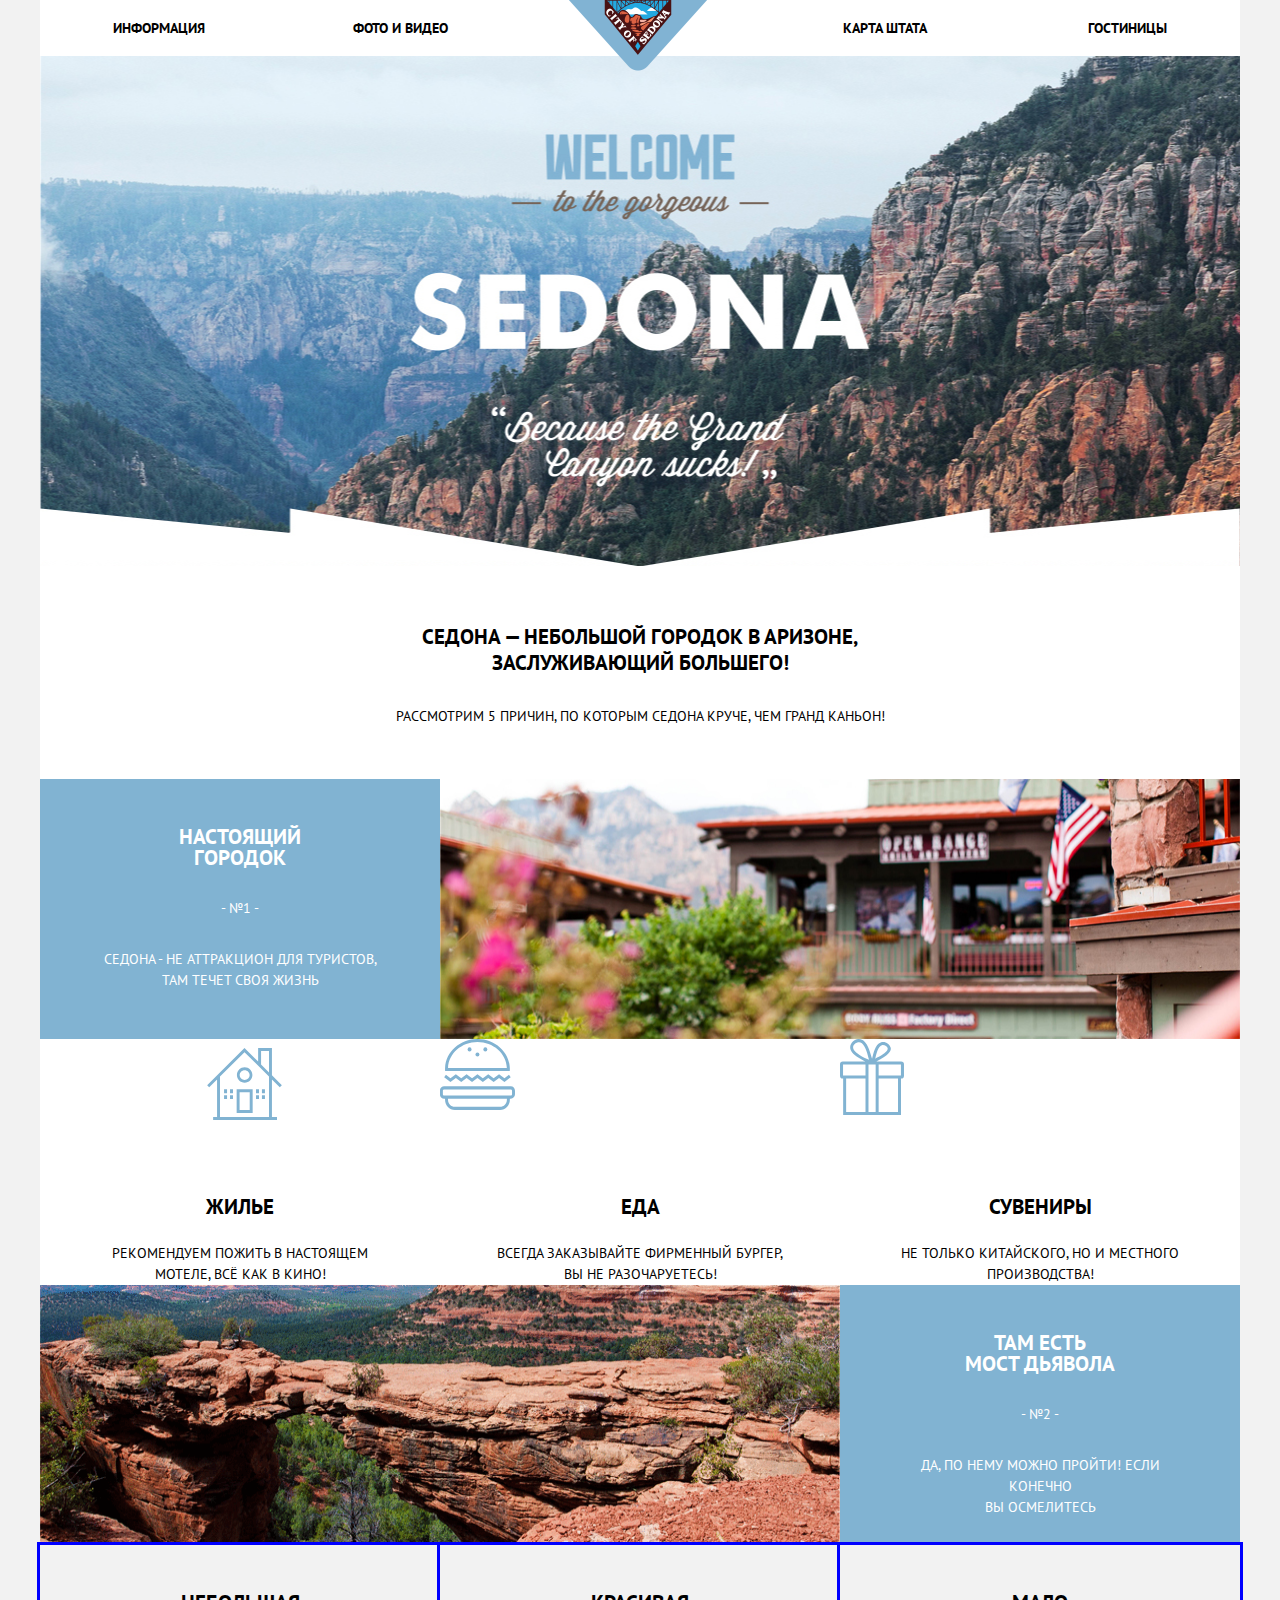
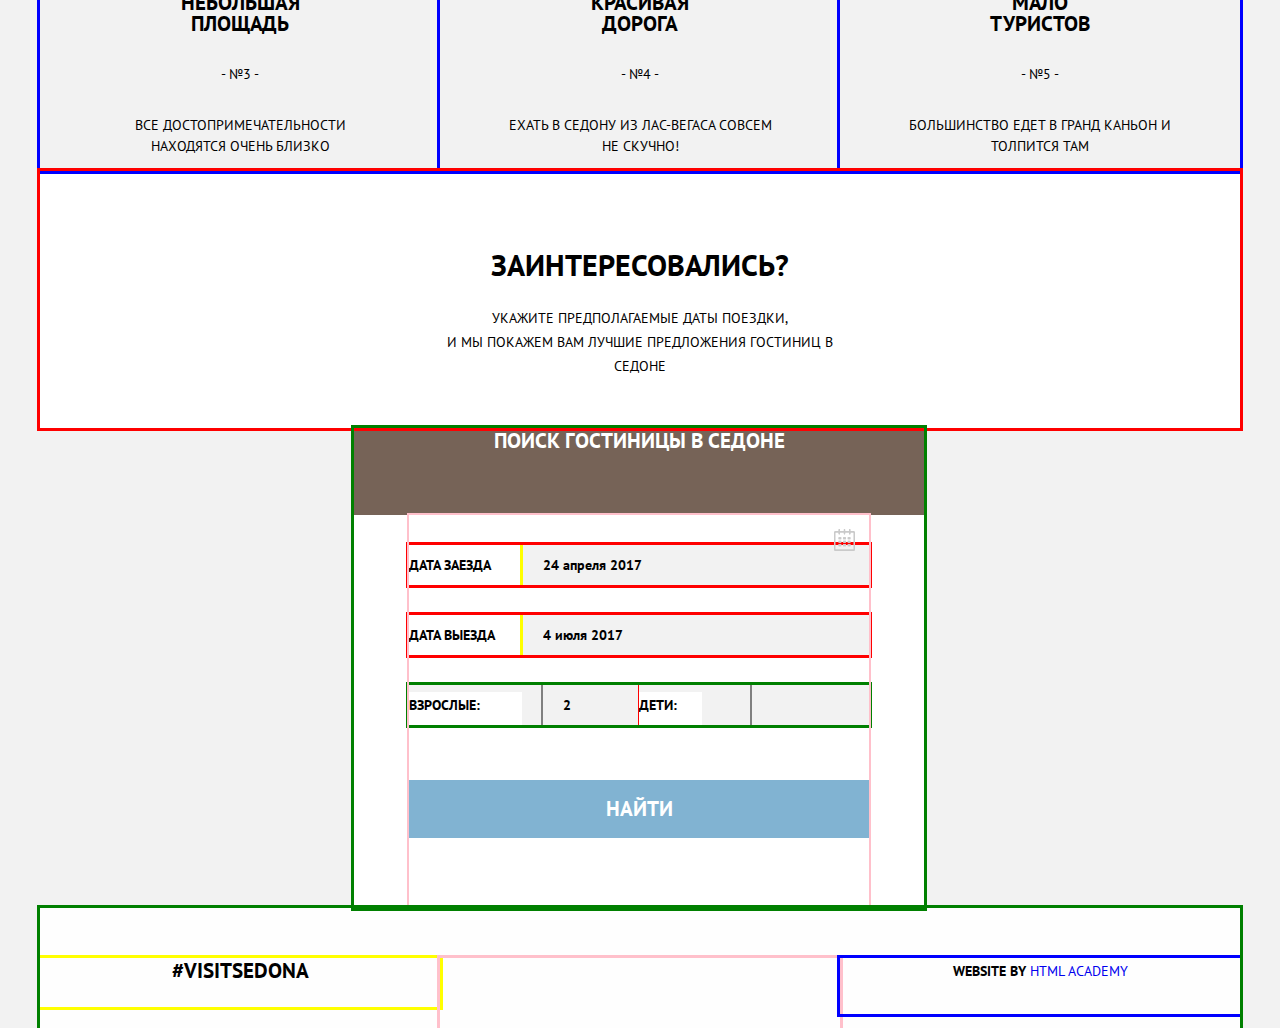
<file: index.html>
<!DOCTYPE html>
<html lang="ru">
<head>
  <meta charset="utf-8">
  <title>City of Sedona</title>
  <link href="css/normalize.css" rel="stylesheet">
  <link href="css/style.css" rel="stylesheet">
  <link href="https://fonts.googleapis.com/css?family=PT+Sans&amp;subset=cyrillic" rel="stylesheet">
</head>
<body>
  <div class="container">
    <header class="main-header">
      <nav class="main-navigation">
        <a class="main-navigation-logo">
          <img src="img/logo.png" width="140" height="71" alt="Логотип City of Sedona">
        </a>        
        <ul class="site-navigation">
          <li class="site-navigation-item"><a href="info.html">Информация</a></li>
          <li class="site-navigation-item"><a href="gallery.html">Фото и видео</a></li>
          <li class="site-navigation-item"><a href="state-map.html">Карта Штата</a></li>
          <li class="site-navigation-item"><a href="catalog.html">Гостиницы</a></li>
        </ul>
      </nav>
    </header>
    <main class="container">
     <section class= "background-image"> 
      </section>
      <div class="center-text">
        <h1>Седона — небольшой городок в Аризоне, заслуживающий большего!</h1>
        <h2 class="visually-hidden">Причины поехать в Седону</h2>
        <p class="reasons-text">Рассмотрим 5 причин, по которым Седона круче, чем гранд каньон!</p>
      </div>
      <section class="reasons">
        <ul class="reasons-list">
         <li class="reason-item-blue">
          <div class="reason-item-blue-text">
            <h3>Настоящий городок</h3>
            <span>- №1 -</span>
            <p>Седона - не аттракцион для туристов, там течет своя жизнь</p>
          </div>
          <div class="reason-item-blue-img">
            <img src="img/layer-10.jpg" width="800" height="260" alt="Настоящий городок">
          </div>
        </li>
        <li class="reason-item-white house">
        <!--   <div class="reason-item-white-img">
            <img src="img/icon-1.svg" alt="Жилье"> - не контентное изображение, а фоном. фон для псевдоэлемента li. -->
         <!--  </div> --> 
          <h3>Жилье</h3>
          <p>Рекомендуем пожить в настоящем мотеле, всё как в кино!</p>
        </li>
        <li class="reason-item-white food">
           <!-- <div class="reason-item-white-img" alt="Еда">
            <img src="img/icon-3.svg">
          </div> -->
          <h3>Еда</h3>
          <p>Всегда заказывайте фирменный бургер, вы не разочаруетесь!</p>
        </li>
        <li class="reason-item-white souvenirs">
          <!--  <div class="reason-item-white-img" alt="Сувениры">
            <img src="img/icon-2.svg">
          </div> -->
          <h3>Сувениры</h3>
          <p>Не только китайского, но и местного производства!</p>
        </li>
        <li class="reason-item-blue second">
          <div class="reason-item-blue-text">
            <h3>Там есть<br> мост дьявола</h3>
            <span>- №2 - </span>
            <p>Да, по нему можно пройти! Если конечно<br> вы осмелитесь</p>
          </div>
          <div class="reason-item-blue-img">
           <img src="img/layer-5.jpg" width="800" height="260" alt="Мост дьявола">
         </div>
       </li>
       <li class="reason-item-grey">
        <h3>Небольшая площадь</h3>
        <span>- №3 -</span>
        <p>Все достопримечательности находятся очень близко</p>
      </li>
      <li class="reason-item-grey">
        <h3>Красивая дорога</h3>
        <span>- №4 - </span>
        <p>Ехать в Седону из Лас-Вегаса совсем не скучно!</p>
      </li>
      <li class="reason-item-grey">
        <h3>Мало туристов</h3>
        <span>- №5 - </span>
        <p>Большинство едет в Гранд Каньон и толпится там</p>
      </li>   
    </ul>    
  </section>
  <section class="interest">
    <h2>Заинтересовались?</h2>
    <p class="interest-text">Укажите предполагаемые даты поездки, и&nbsp;мы&nbsp;покажем&nbsp;вам&nbsp;лучшие предложения гостиниц в Седоне</p>
      </section>
  <section class="form">
    <a class="button-search" href="#" type="submit">Поиск гостиницы в Седоне</a> 
    

    <div class="form-fields">
      <form class="user" method="get"
      action="https://echo.htmlacademy.ru">
      
      <p class="form-field">
        <label for="date-arrival">Дата заезда</label>
        <input class="date-arrival" id="date-arrival" type="text"
        name="date-arrival" value="24 апреля 2017">
        <button class="calendar-button" type="button">
          <svg x="0px" y="0px" width="21px" height="22px" viewBox="0 0 21 22">
            <path d="M19.251 2.025h-2.845V.648c0-.381-.294-.689-.656-.689-.363 0-.656.308-.656.689v1.377h-3.938V.648c0-.381-.294-.689-.655-.689-.363 0-.657.308-.657.689v1.377H5.906V.648c0-.381-.294-.689-.656-.689-.363
            0-.657.308-.657.689v1.377H1.75C.784 2.025 0 2.847 0 3.862v16.302C0 21.179.784 22 1.75 22h17.501c.966 0 1.749-.821 1.749-1.836V3.862c0-1.015-.783-1.837-1.749-1.837zm.437 18.139a.448.448 0 0 1-.437.459H1.75a.45.45 0 0 1-.438-.459V3.862a.45.45 0 0 1 .438-.459h2.844v1.378c0 .381.294.689.657.689.362
            0 .656-.308.656-.689V3.403h3.938v1.378c0 .381.294.689.657.689.361 0 .655-.308.655-.689V3.403h3.938v1.378c0 .381.293.689.656.689.362 0 .656-.308.656-.689V3.403h2.845c.241 0 .437.206.437.459v16.302z"></path><path d="M4.594 8.225h2.625v2.066H4.594zM4.594 11.668h2.625v2.067H4.594zM4.594
            15.112h2.625v2.066H4.594zM9.188 15.112h2.625v2.066H9.188zM9.188 11.668h2.625v2.067H9.188zM9.188 8.225h2.625v2.066H9.188zM13.781 15.112h2.625v2.066h-2.625zM13.781 11.668h2.625v2.067h-2.625zM13.781 8.225h2.625v2.066h-2.625z"></path></svg>
          </button>
      </p>


      <p class="form-field">
        <label for="date-depature">Дата выезда</label>
        <input class="date-depature" id="date-depature" type="text"
        name="date-depature" value="4 июля 2017">
        <button class="calendar-button" type="button">
          <svg x="0px" y="0px" width="21px" height="22px" viewBox="0 0 21 22""><path d="M19.251 2.025h-2.845V.648c0-.381-.294-.689-.656-.689-.363 0-.656.308-.656.689v1.377h-3.938V.648c0-.381-.294-.689-.655-.689-.363 0-.657.308-.657.689v1.377H5.906V.648c0-.381-.294-.689-.656-.689-.363
          0-.657.308-.657.689v1.377H1.75C.784 2.025 0 2.847 0 3.862v16.302C0 21.179.784 22 1.75 22h17.501c.966 0 1.749-.821 1.749-1.836V3.862c0-1.015-.783-1.837-1.749-1.837zm.437 18.139a.448.448 0 0 1-.437.459H1.75a.45.45 0 0 1-.438-.459V3.862a.45.45 0 0 1 .438-.459h2.844v1.378c0 .381.294.689.657.689.362
          0 .656-.308.656-.689V3.403h3.938v1.378c0 .381.294.689.657.689.361 0 .655-.308.655-.689V3.403h3.938v1.378c0 .381.293.689.656.689.362 0 .656-.308.656-.689V3.403h2.845c.241 0 .437.206.437.459v16.302z"></path><path d="M4.594 8.225h2.625v2.066H4.594zM4.594 11.668h2.625v2.067H4.594zM4.594
          15.112h2.625v2.066H4.594zM9.188 15.112h2.625v2.066H9.188zM9.188 11.668h2.625v2.067H9.188zM9.188 8.225h2.625v2.066H9.188zM13.781 15.112h2.625v2.066h-2.625zM13.781 11.668h2.625v2.067h-2.625zM13.781 8.225h2.625v2.066h-2.625z"></path></svg></button>







      </p>
      <div class="form-field-ammount">
      <p class="form-field amount-adults">
        <label for="amount-adults">Взрослые:</label>
        <input class="amount-adults" id="amount-adults" type="number" min="0" value="2"
        name="amount-adults">
      </p class="form-field">
      <p class="form-field amount-children">
        <label for="amount-children">Дети:</label>
        <input class="amount-children" id="amount-children" type="number" min="0"
        name="amount-children">
      </p>      
    </div>
      <button class="button-submit" type="submit">Найти</button>
    </form>  
  </div> 

  <div class="map"> <!-- задать ему верхний отрицаткльный марджин и возможно z-index если карта наползет на форму, то задать карте меньший индекс. возможны сделать position relative для формы и для карыт, чтобы z index работал корректно -->
    <!-- <img src="img/map.jpg" width="1200" height="474" alt="Карта"> -->
</section>
</main>
<footer class="main-footer">
  <p class="footer-text">#VISITSEDONA</p>
  <div class="footer-social">
    <ul>
      <li><a class="social-button" href="#"><span class="visually-hidden">Twitter</span></a></li>
      <li><a class="social-button" href="#"><span class="visually-hidden">Facebook</span></a></li>
      <li><a class="social-button" href="#"><span class="visually-hidden">Youtube</span></a></li>
    </ul>
  </div>
  <p class="footer-copyright">
    <b>Website by</b> 
    <a class="button" href="https://htmlacademy.ru">HTML Academy</a>
  </p>
</footer>
</div>
</body>
</html>
</file>
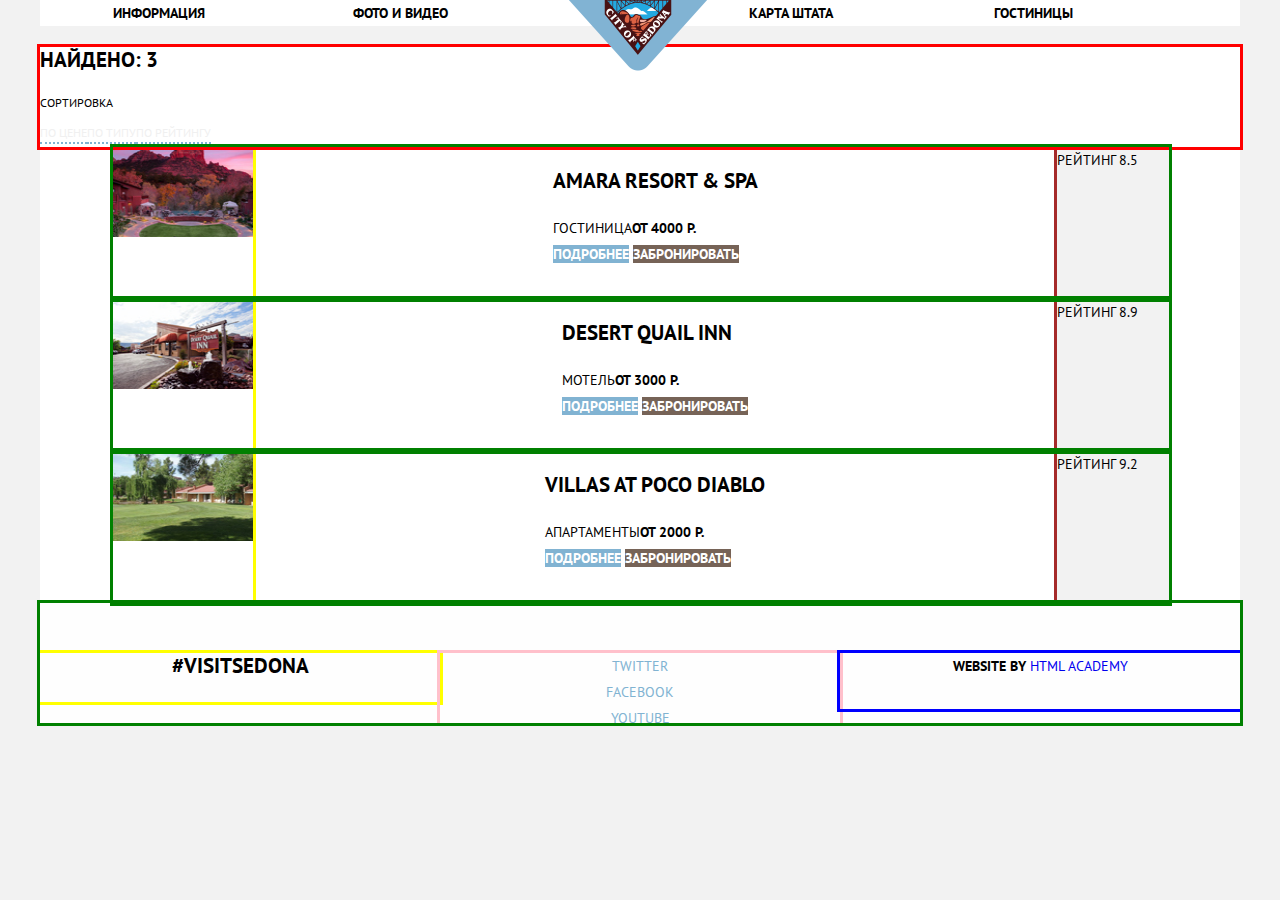
<file: catalog.html>
<!DOCTYPE html>
<html lang="ru">
<head>
  <meta charset="utf-8">
  <title>City of Sedona</title>
 <link href="css/normalize.css" rel="stylesheet">
  <link href="css/style.css" rel="stylesheet">
  <link href="https://fonts.googleapis.com/css?family=PT+Sans&amp;subset=cyrillic" rel="stylesheet">
</head>
<body>
  <div class="container">



  <header class="main-header">
    <nav class="main-navigation">
      <a class="main-navigation-logo">
        <img src="img/logo.png" width="140" height="71" alt="Логотип City of Sedona">
      </a>        
      <ul class="site-navigation">
        <li><a href="info.html">Информация</a></li>
        <li><a href="gallery.html">Фото и видео</a></li>
        <li><a href="state-map.html">Карта Штата</a></li>
        <li><a href="catalog.html">Гостиницы</a></li>
      </ul>
    </nav>
  </header>



  <main class="container">
    <section class="filters">
      <h1 class="visually-hidden">Поиск жилья в Cедоне</h1>
      <!--форма-->
    </section>

    <section class="sorting-top">
      <p class="amount-result">Найдено: 3</p>
      <p class="sorting">Сортировка</p>
      <ul class="sorting-list">
        <li>По цене</li>
        <li>По типу</li>
        <li>По рейтингу</li>
      </ul>  
    </section>
    <section class="hotels">
      <h2 class="visually-hidden">Список гостиниц</h2>
      <ul class="hotels-list">
        




        <li class="hotels-list-item">
          
          <p class=hotels-list-image>
            <a href="#">
             <img src="img/amara.jpg" width="140" height="90" alt="Amara resort & spa">
           </a>
         </p>


          <div class="hotel-list-item-data">
         <h3>Amara resort & spa</h3>
         <ul class="hotels-list-item-parametr">
          <li>Гостиница</li>
          <li><b>От 4000 р.</b></li>
          </ul>

        <a class="button-more-info" href="#">Подробнее</a>
        <a class="button-booking" href="#">Забронировать</a>
      </div>

      <p class="hotels-list-item-rating">Рейтинг 8.5</p>
      </li>



     <li class="hotels-list-item">
        
        <p class=hotels-list-image>
          <a href="#">
           <img src="img/desert.jpg" width="140" height="90" alt="Desert Quail Inn">
         </a>
       </p>


       <div class="hotel-list-item-data">
        <h3>Desert Quail Inn</h3>
       <ul class="hotels-list-item-parametr">
        <li>Мотель</li>
        <li><b>От 3000 р.</b></li>
             </ul>            
      <a class="button-more-info" href="#">Подробнее</a>
      <a class="button-booking" href="#">Забронировать</a>
    </div>

    <p class="hotels-list-item-rating">Рейтинг 8.9</p>


    </li>




    <li class="hotels-list-item">
      
      <p class=hotels-list-image>
        <a href="#">
         <img src="img/villas.jpg" width="140" height="90" alt="Villas at Poco Diablo">
       </a>
     </p>
     <div class="hotel-list-item-data">
      <h3>Villas at Poco Diablo</h3>
     <ul class="hotels-list-item-parametr">
      <li>Апартаменты</li>
      <li><b>От 2000 р.</b></li>
      
    </ul>  
    <a class="button-more-info" href="#">Подробнее</a>
    <a class="button-booking" href="#">Забронировать</a>
  </div>
<p class="hotels-list-item-rating">Рейтинг 9.2</p>
  </li>
</ul>
</section>
</main>
<footer class="main-footer">
  <p class="footer-text">#VISITSEDONA</p>
  <div class="footer-social">
    <ul>
      <li><a class="social-button" href="#">Twitter</a></li>
      <li><a class="social-button" href="#">Facebook</a></li>
      <li><a class="social-button" href="#">Youtube</a></li>
    </ul>
  </div>
  <p class="footer-copyright">
    <b>Website by</b> 
    <a class="button" href="https://htmlacademy.ru">HTML Academy</a>
  </p>
</footer>
</div>
</body>
</html>
</file>
<file: css/style.css>
body {
	margin: 0;
	padding: 0;

	font-family: "PT Sans", Arial, sans-serif;
	font-size: 14px;
	line-height: 26px;
	color: #000000;
	text-transform: uppercase;

	background-color: #f2f2f2;
}

a {
	text-decoration: none;
}

.main-navigation {
	font-weight: bold;
	font-size: 14px;
	line-height: 26px;
	color: #000000;
	background-color: #ffffff;
	margin: 0px;
	padding: 0px;
	display: flex;
	/*outline: solid 3px green;*/
}


.main-navigation-logo {
	display: block;
	width: 144px;
	height: 73px;
	/*нужно ли у него убирать высоту?*/
	list-style: none;
	position: absolute;
	left: 50%;
	transform: translateX(-50%);
}


.site-navigation {
	list-style: none;
	display: flex;
	padding: 0px;
	margin: 0px;
	/*outline: solid 10px pink;*/
	width: 1054px;
	margin-left: 73px;
	margin-right: 73px; 
	flex-wrap: wrap;
}

.site-navigation a {
	color: #000000;
}

.site-navigation a:hover {
	color: #81b3d2;
}

.site-navigation a:focus {
	color: #e4e4e4;
}


.site-navigation li {
	display: flex;
	margin: 0px;
	list-style: none;
	/*outline: solid 3px red;*/
	width: 240px;
	align-items: center;
}

.site-navigation-item {
	padding-top: 15px;
	padding-bottom: 15px;
}

.site-navigation-item:nth-of-type(2) {
	text-align: left;
	margin-right: 94px;
}

.site-navigation li:nth-child(+n+3) {
	justify-content: flex-end;
}


.reasons-list {
	list-style: none;
	display: flex;
	flex-wrap: wrap;
	padding: 0px;
	margin: 0px;
	display: flex;
	flex-wrap: wrap;
	list-style: none;
}


.container {
	width: 1200px;
	margin-left: auto;
	margin-right: auto;
	/*outline: solid 3px brown;*/
}

.background-image {
	width: 100%;
	height: 510px;
	background-image:url("../img/polygon-crop.jpg");
	background-position: top center;
	/*outline: 3px solid red;*/
	background-color: #eeeeee;
}


.container h1 {
	color: #000000;
	font-weight: bold;
	font-size: 21px;
	line-height: 26px;
	text-align: center;
}

.visually-hidden {
	position: absolute;
	width: 1px;
	height: 1px;
	margin: -1px;
	border: 0;
	padding: 0;
	white-space: nowrap;
	-webkit-clip-path: inset(100%);
	clip-path: inset(100%);
	clip: rect(0 0 0 0);
	overflow: hidden
}

.reasons-text {
	text-align: center;
	display: block;
	margin: 0px;
	padding-bottom: 50px;
}

.center-text {
	display: block;
	background-color: #ffffff;
	margin: 0px;
	padding: 0px;
	box-sizing: border-box;
	/*outline: 3px solid green;*/

}

.center-text h1 {
	display: block;
	padding-top: 58px;
	padding-bottom: 27px;
	margin: 0px;
	padding-left: 376px;
	padding-right: 376px;
}


.reason-item-blue {
	background-color: #81b3d2;
	color: #ffffff;
	font-size: 14px;
	line-height: 21px;	
	text-align: center;
	display: flex;
	list-style: none;
	margin: 0px;
}

.reason-item-blue.second {
	display: flex;
	flex-direction: row-reverse;
}


.reason-item-blue-text h3 {
	font-size: 21px;
	line-height: 21px;
	font-weight: bold;
}


.reason-item-blue-text {
	display: flex;
	max-width: 400px;
	flex-direction: column;
	order: -1;
}

.reason-item-blue-img {
	display: flex;
	width: 800px
	flex-wrap: nowrap;
}


.reason-item-grey h3,
.reason-item-blue-text h3 {
	display: block;
	margin-top: 47px;
	margin-bottom: 30px;
	padding-left: 125px;
	padding-right: 125px;
}

.reason-item-grey span,
.reason-item-blue-text span {
	display: block;
}

.reason-item-blue-text h3:nth-child(2) {
	padding-right: 137px;
	padding-left: 137px;
}

/*не получается применить другие паддинги к конкретному типу reason-item-blue-text h3, ко второму в данном случае*/






.reason-item-white {
	background-color: #ffffff;
	color: #000000;
	font-size: 14px;
	line-height: 21px;	
	text-align: center;
	margin: 0px;
	padding: 0px;
	display: flex;
	width: 400px; 
	flex-direction: column;
}


.reason-item-white h3 {
	font-size: 21px;
	line-height: 21px;
	font-weight: bold;
	display: block;
	margin-top: 157px;
	margin-bottom: 26px;
}

.reason-item-grey {
	background-color: #f2f2f2;
	color: #000000;
	font-size: 14px;
	line-height: 21px;	
	text-align: center;
}

.reason-item-grey h3 {
	font-size: 21px;
	line-height: 21px;
	font-weight: bold;
}


.reason-item-grey p,
.reason-item-blue-text p {
	display: block;
	margin-top: 30px;
	padding-left: 60px;
	padding-right: 60px;
}


.reason-item-white::after {
	content:"";
	position:absolute;
	display:block;
	width:75px;
	height:76px;
	margin:0 auto;
	background-repeat:no-repeat;
	background-size:contain;
	background-repeat: no-repeat;
	/*left: 207px;
	bottom:-224px;

	чтобы все расстаить - нужно применить очень странное позиционирование, как будто расче идет не от верхнего левого угла элемента*/
}

.reason-item-white.house::after {
	background-image:url("../img/icon-1.svg");
	left: 207px;
	bottom: -224px;	
	
}

.reason-item-white.food::after {
	background-image:url("../img/icon-3.svg");

}

.reason-item-white.souvenirs::after {
	background-image:url("../img/icon-2.svg");
}


.reason-item-white h3 {
	
}

.reason-item-white p {
	display: block;
	margin: 0px;
	/*margin-bottom: 87px;*/
	padding-left: 71px;
	padding-right: 71px;
}

.reason-item-white p:nth-child(2) {
	padding-left: 55px;
	padding-right: 55px;
}

.reason-item-white p:nth-of-type(3) {
	padding-left: 65px;
	padding-right: 65px;
}

/*не получилось применить к конкретно этому абзацу правильные падинги, чтобы текст перенесся там где надо*/

.reason-item-grey {
	margin: 0px;
	padding: 0px;
	display: flex;
	width: 400px; 
	flex-direction: column;
	outline: solid 3px blue; 
}



.interest {
	background-color: #ffffff;
	display: block;
	width: 1200px;
	outline: solid 3px red;
	padding: 0px;
	margin: 0px;
	/*padding-bottom: 55px;*/
}

.interest h2 {
	font-size: 30px;
	text-align: center;
	line-height: 36px;
	font-weight: bold;
	display: block;
	margin: auto;
	padding-top: 76px;
	padding-bottom: 23px;
}

.interest-text {
	font-size: 14px;
	line-height: 24px;
	text-align: center;
	padding-right: 382px;
	padding-left: 382px;
	margin: 0px;
	padding-bottom: 50px;

}

.button-search {
	font-size: 21px;
	line-height: 26px;
	color: #ffffff;
	text-transform: uppercase;
	background-color: #766357;
	display: block;
	height: 87px;
	width: 100%;
	text-align: center;
}

.button-search:hover {
	background-color: #604e43;
}

.button-search:focus {
	background-color: #503e33;
	color: #928a85;
}

.form {
	background-color: #ffffff;
	font-size: 14px;
	line-height: 26px;
	font-weight: bold;
	display: flex;
	width: 570px;
	height: 480px;
	flex-direction: column;
	margin-left: 314px;
	outline: solid 3px green;
	flex-wrap: wrap;
}

.form-fields {
	display: flex;
	height: 393px;
	flex-direction: column;
	flex-wrap: wrap;
	margin-left: auto;
	margin-right: auto;
	outline: solid 2px pink;
}

.form-field {
	width: 460px;
	outline: solid 3px red;
	display: flex;
	justify-content: space-between;
	margin: 0px;
	margin-top: 30px;
	margin-bottom: 30px;
}

.date-arrival,
.amount-adults,
.amount-children,
.date-depature {
	font-size: 14px;
	line-height: 26px;
	font-weight: bold;
	background-color: #f2f2f2;
	border: none;
}

.date-arrival:hover,
.amount-adults:hover,
.amount-children:hover,
.date-depature:hover {
	background-color: #ebebeb;
}

.date-arrival:focus,
.amount-adults:focus,
.amount-children:focus,
.date-depature:focus {
	background-color: #ffffff;
	border-color: #ebebeb;
	border: 2px #ebebeb;
}

.calendar-button {
  	position: absolute;
  	top: 8px;
  	right: 9px;
  	width: 21px;
  	height: 22px;
  	border: 1px solid transparent;
  	background: transparent;
}

.calendar-button svg {
	position: absolute;
  	top: 2120px;
  	right: 415px;
  	display: block;
}

/*размещение свг календаря отсчитывается от верхнего правого угла тоже*/

.calendar-button path {
  fill: #cacaca;
}

.calendar-button:hover path {
  fill: #000000;
}

.calendar-button:active path {
  fill: #81b3d2;
}

.calendar-button:active {
  outline: none;
}

input {
	box-sizing: border-box;
	width: 346px;
	padding-top: 7px;
  	padding-left: 20px;
  	padding-bottom: 7px;
  	outline: solid 3px yellow;	

}

label {
	margin-right: 21px;
	background-color: #ffffff;
	margin-top: 7px;
}


.form-field-ammount {
	display: flex;
	outline: solid 3px green;
	flex-wrap: wrap;
	background-color: #ffffff;
}

/*в label дети окрашивается часть пространства в серый цвет
поменять марджини на паддиинги, добавить кнопки, 
для общего блока формы паддинги*/



.form-field.amount-children,
.form-field.amount-adults {
	width: 230px;
	outline: solid 1px red;
	display: flex;
	justify-content: space-between;
	margin: 0px;
}

.amount-children input,
.amount-adults input {
	display: block;
	width: 117px;
	outline: solid 2px grey;
}

.amount-adults label {
	padding-right: 42px;
}

.amount-children label {
	padding-right: 25px;
	margin: 0px;
	margin-top: 7px;
}





/*не получилось поменять цвет рамки при focus */

.button-submit {
	background-color: #81b3d2;
	color: #ffffff;
	font-family: "PT Sans", Arial, sans-serif;
	font-size: 21px;
	line-height: 26px;
	font-weight: bold;
	border: 0;
	display: block;
	width: 100%;
	margin-top: 55px;
	height: 58px;
	text-transform: uppercase;
}

.button-submit:hover {
	background-color: #669ec0;
}

.button-submit:focus {
	background-color: #5496bd;
	color: #94b9d2;
}

/*убрать глобальный тег, сделать для конкретного, заменить на селектор+тег*/


.main-footer {
	background-color: rgba(255, 255, 255, 0.9);
	padding: 0px;
	display: flex;
	width: 100%;
	outline: solid 3px green;
	height: 120px;
}

.footer-text {
	font-size: 21px;
	line-height: 26px;
	font-weight: bold;
	text-align: center;
	margin-top: 50px;
	width: 400px;
	outline: solid 3px yellow;
}

.footer-social {
	text-align: center;
	list-style: none;
	width: 400px;
	margin-top: 50px;
	outline: solid 3px pink;
}

.footer-social ul {
	list-style: none;
	padding: 0;
	margin: 0;
}

.social-button {
	color: #81b3d2;
}

.footer-copyright {
	text-align: center;
	width: 400px;
	margin-top: 50px;
	outline: solid 3px blue;
}

.footer-copyright .button:hover {
	color: #81b3d2;
}
.footer-copyright .button:focus {
	color: #bdbbbc;
}

/*иконки = белые вставлются на изменяющийся фон. для третьего состояния меняетсчя прорзачность иконки. вставить как фон для блока*/
/*заменить br кроме -  https://up.htmlacademy.ru/htmlcss/22/examples_br# на фиксировнную ширину блока width с неразрывн пробелом или на паддинги */


/*начало catalog*/


.sorting-list {
	list-style: none;
	font-size: 12px;
	line-height: 18px;
	color: #f0f0f0;
	display: flex;
	padding: 0px;
	margin: 0px;
}

.sorting-top {
	background-color: #ffffff;
	height: 100px;
	outline: solid 3px red;
}

.amount-result {
	font-size: 21px;
	line-height: 26px;
	font-weight: bold;
}

.sorting {
	font-size: 12px;
	line-height: 18px;
}

.sorting-list {
	
}

.sorting-list:hover {
	color:#81b3d2;
}

.sorting-list:focus {
	color: #ffffff;
}

.sorting-list:active {
	color:#81b3d2;
}


.sorting-list li {
	border-bottom: 2px dotted #81b3d2;	
	display: flex;
	list-style: none;
	margin: 0px;
	padding: 0px;
}

/*не увеерена, как правильно сделать, чтобы подчеркивание было только под словом, не на все свободное пространство*/

.hotels {
	background-color: #ffffff;
}


.hotels-list {
	
}

.hotels-list {
	font-size: 14px
	line-height: 21px;
	list-style: none;
	padding: 0px;
	margin: 0px;
	list-style: none;
}

.hotels-list h3 {
	font-size: 21px;
	line-height: 26px;
	font-weight: bold;
}

.hotels-list h3:hover {
	color: #81b3d2;
}

.hotels-list h3:focus {
	color: #cacaca;
}

.hotels-list-item {
	display: flex;
	width: 1056px;
	height: 152px;
	outline: solid 3px green;
	padding: 0px;
	margin-left: 73px;
	justify-content: space-between;
}

.hotels-list-item-parametr {
	list-style: none;
	list-style: none;
	padding: 0px;
	display: flex;
	flex-direction: row;
}
}

.hotels-list-item-parametr b{
	font-weight: normal;
}

.hotels-list-item-rating {
	background-color: #f2f2f2;
	display: flex;
	outline: solid 3px brown;
	width: 112px;
	height: 152px;
	margin: 0px;
	padding: 0px;
}


.hotels-list-image {
	display: flex;
	outline: solid 3px yellow;
	width: 140px;
	height: 152px;
	margin: 0px;
	padding: 0px;
}

.hotels-list-item-data {
	display: flex;
	outline: solid 3px pink;
	flex-grow: 1;
	height: 152px;

}


.button-more-info {
	background-color: #81b3d2;
	color: #ffffff;
	font-size: 14px;
	line-height: 21px;
	font-weight: bold;
}

.button-more-info:hover {
	background-color: #669ec0;
}

.button-more-info:focus {
	background-color: #5496bd;
	color: #94b9d2;
}

.button-booking {
	background-color: #766357;
	color: #ffffff;
	font-size: 14px;
	line-height: 21px;
	font-weight: bold;
}

.button-booking:hover {
	background-color: #604e43;
}

.button-booking:focus {
	background-color: #503e33;
	color: #928a85;
}

/*конец каталог */



/*сеточные стили*/
</file>
